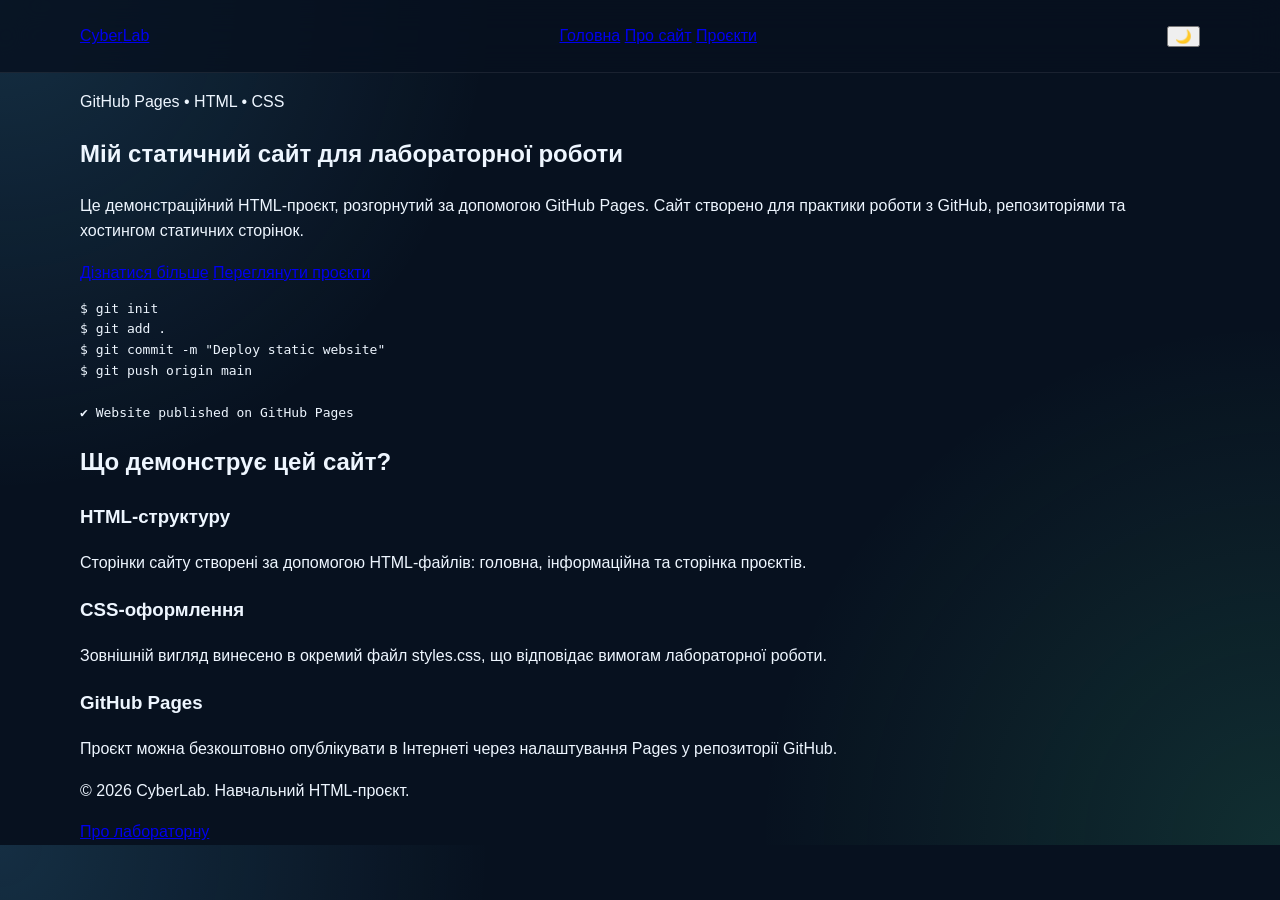
<file: index.html>
<!DOCTYPE html>
<html lang="uk">
<head>
  <meta charset="UTF-8" />
  <meta name="viewport" content="width=device-width, initial-scale=1.0" />
  <title>CyberLab | Головна</title>
  <link rel="stylesheet" href="styles.css" />
</head>
<body>
  <header class="site-header">
    <div class="container nav-wrapper">
      <a class="logo" href="index.html">Cyber<span>Lab</span></a>
      <nav class="nav">
        <a href="index.html" class="active">Головна</a>
        <a href="about.html">Про сайт</a>
        <a href="projects.html">Проєкти</a>
      </nav>
    </div>
  </header>

  <main>
    <section class="hero">
      <div class="container hero-grid">
        <div class="hero-content">
          <p class="eyebrow">GitHub Pages • HTML • CSS</p>
          <h1>Мій статичний сайт для лабораторної роботи</h1>
          <p class="hero-text">
            Це демонстраційний HTML-проєкт, розгорнутий за допомогою GitHub Pages.
            Сайт створено для практики роботи з GitHub, репозиторіями та хостингом статичних сторінок.
          </p>
          <div class="hero-actions">
            <a class="btn primary" href="about.html">Дізнатися більше</a>
            <a class="btn secondary" href="projects.html">Переглянути проєкти</a>
          </div>
        </div>

        <div class="terminal-card" aria-label="Приклад терміналу">
          <div class="terminal-top">
            <span></span><span></span><span></span>
          </div>
          <pre><code>$ git init
$ git add .
$ git commit -m "Deploy static website"
$ git push origin main

✔ Website published on GitHub Pages</code></pre>
        </div>
      </div>
    </section>

    <section class="container section">
      <h2>Що демонструє цей сайт?</h2>
      <div class="cards">
        <article class="card">
          <h3>HTML-структуру</h3>
          <p>Сторінки сайту створені за допомогою HTML-файлів: головна, інформаційна та сторінка проєктів.</p>
        </article>
        <article class="card">
          <h3>CSS-оформлення</h3>
          <p>Зовнішній вигляд винесено в окремий файл styles.css, що відповідає вимогам лабораторної роботи.</p>
        </article>
        <article class="card">
          <h3>GitHub Pages</h3>
          <p>Проєкт можна безкоштовно опублікувати в Інтернеті через налаштування Pages у репозиторії GitHub.</p>
        </article>
      </div>
    </section>
  </main>

  <footer class="site-footer">
    <div class="container footer-content">
      <p>© 2026 CyberLab. Навчальний HTML-проєкт.</p>
      <a href="about.html">Про лабораторну</a>
    </div>
  </footer>

  <script src="script.js"></script>
</body>
</html>
</file>
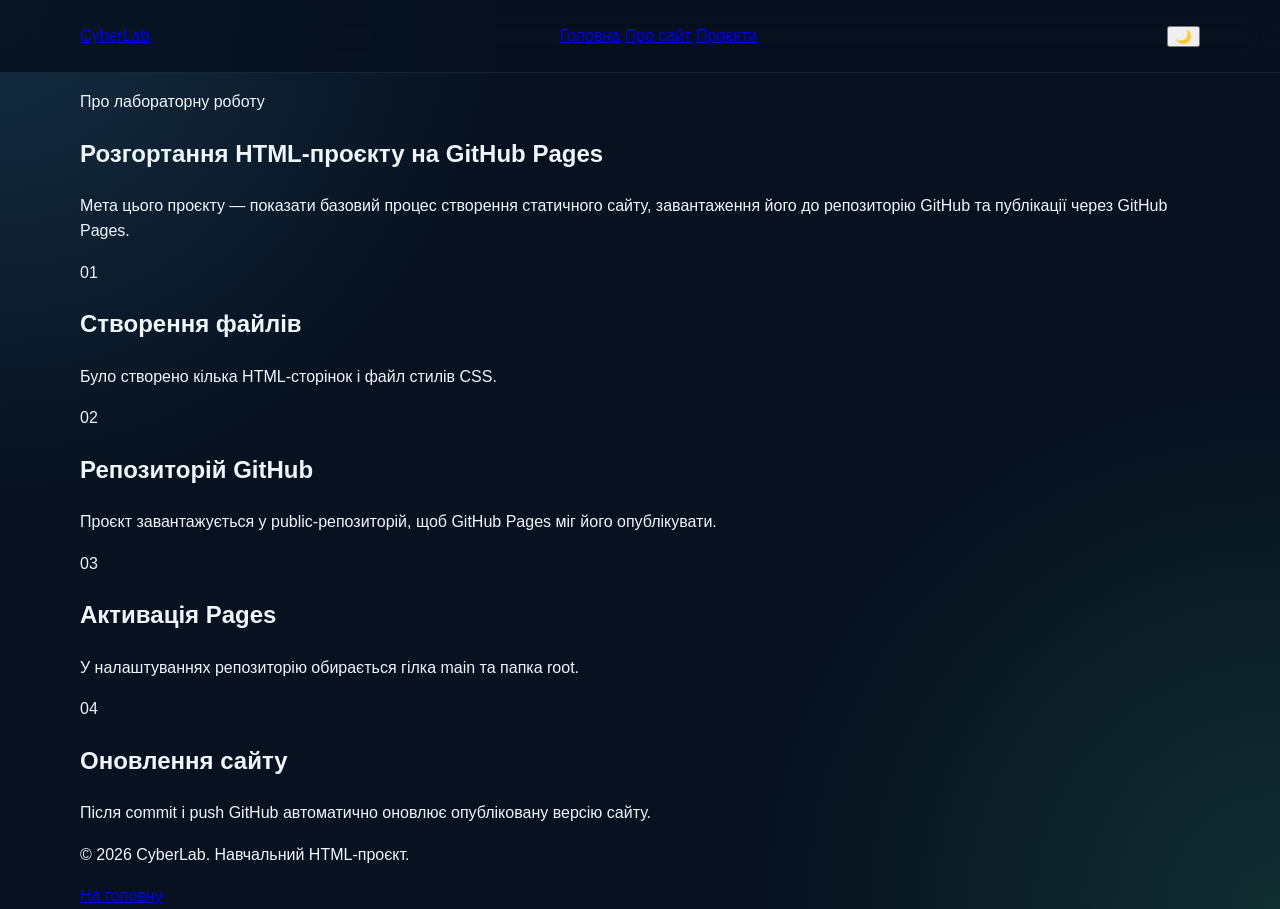
<file: about.html>
<!DOCTYPE html>
<html lang="uk">
<head>
  <meta charset="UTF-8" />
  <meta name="viewport" content="width=device-width, initial-scale=1.0" />
  <title>CyberLab | Про сайт</title>
  <link rel="stylesheet" href="styles.css" />
</head>
<body>
  <header class="site-header">
    <div class="container nav-wrapper">
      <a class="logo" href="index.html">Cyber<span>Lab</span></a>
      <nav class="nav">
        <a href="index.html">Головна</a>
        <a href="about.html" class="active">Про сайт</a>
        <a href="projects.html">Проєкти</a>
      </nav>
    </div>
  </header>

  <main class="container page">
    <section class="page-header">
      <p class="eyebrow">Про лабораторну роботу</p>
      <h1>Розгортання HTML-проєкту на GitHub Pages</h1>
      <p>
        Мета цього проєкту — показати базовий процес створення статичного сайту,
        завантаження його до репозиторію GitHub та публікації через GitHub Pages.
      </p>
    </section>

    <section class="timeline">
      <div class="timeline-item">
        <span>01</span>
        <div>
          <h2>Створення файлів</h2>
          <p>Було створено кілька HTML-сторінок і файл стилів CSS.</p>
        </div>
      </div>
      <div class="timeline-item">
        <span>02</span>
        <div>
          <h2>Репозиторій GitHub</h2>
          <p>Проєкт завантажується у public-репозиторій, щоб GitHub Pages міг його опублікувати.</p>
        </div>
      </div>
      <div class="timeline-item">
        <span>03</span>
        <div>
          <h2>Активація Pages</h2>
          <p>У налаштуваннях репозиторію обирається гілка main та папка root.</p>
        </div>
      </div>
      <div class="timeline-item">
        <span>04</span>
        <div>
          <h2>Оновлення сайту</h2>
          <p>Після commit і push GitHub автоматично оновлює опубліковану версію сайту.</p>
        </div>
      </div>
    </section>
  </main>

  <footer class="site-footer">
    <div class="container footer-content">
      <p>© 2026 CyberLab. Навчальний HTML-проєкт.</p>
      <a href="index.html">На головну</a>
    </div>
  </footer>

  <script src="script.js"></script>
</body>
</html>
</file>
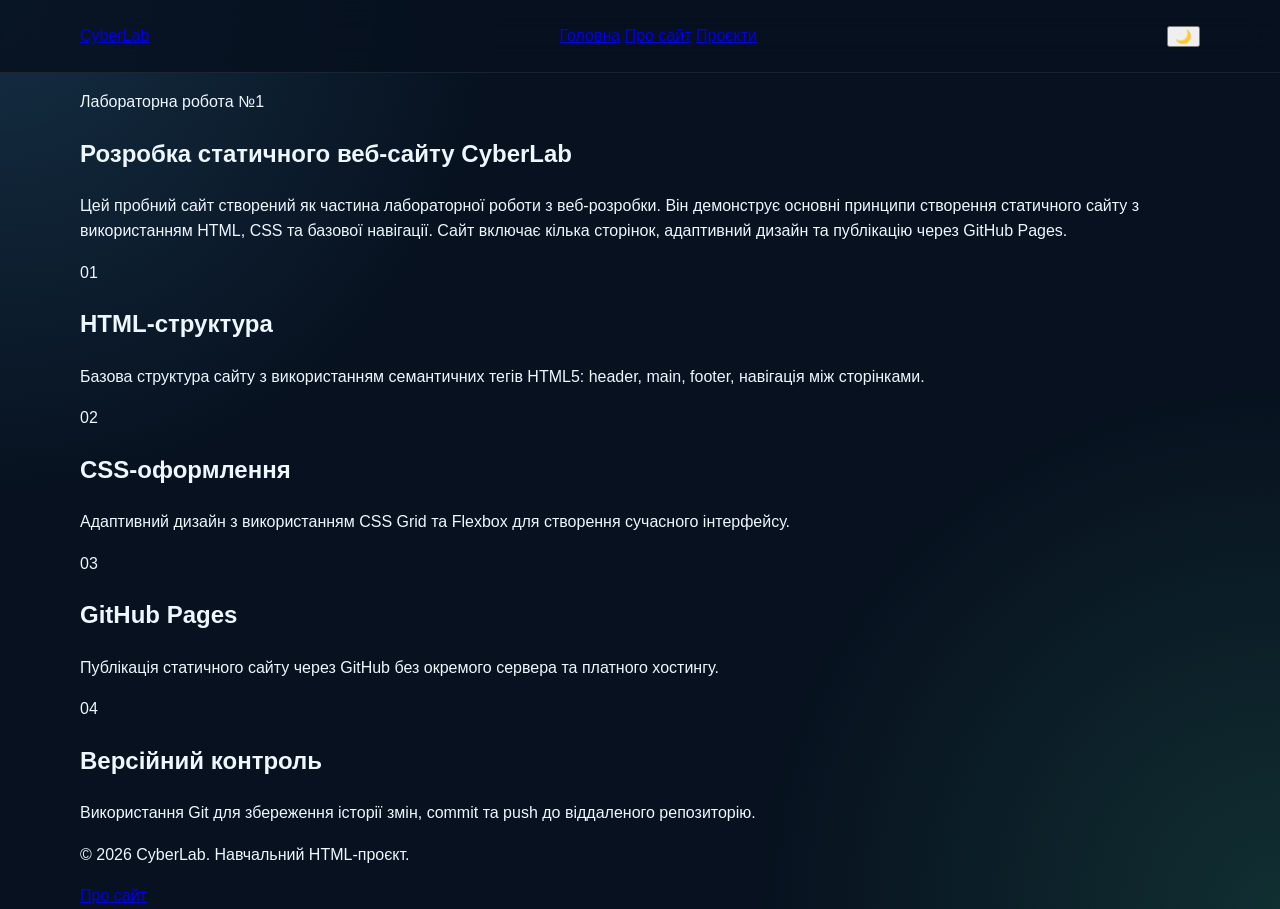
<file: projects.html>
<!DOCTYPE html>
<html lang="uk">
<head>
  <meta charset="UTF-8" />
  <meta name="viewport" content="width=device-width, initial-scale=1.0" />
  <title>CyberLab | Проєкти</title>
  <link rel="stylesheet" href="styles.css" />
</head>
<body>
  <header class="site-header">
    <div class="container nav-wrapper">
      <a class="logo" href="index.html">Cyber<span>Lab</span></a>
      <nav class="nav">
        <a href="index.html">Головна</a>
        <a href="about.html">Про сайт</a>
        <a href="projects.html" class="active">Проєкти</a>
      </nav>
    </div>
  </header>

  <main class="container page">
    <section class="page-header">
      <p class="eyebrow">Лабораторна робота №1</p>
      <h1>Розробка статичного веб-сайту CyberLab</h1>
      <p>
        Цей пробний сайт створений як частина лабораторної роботи з веб-розробки. Він демонструє основні принципи створення статичного сайту з використанням HTML, CSS та базової навігації. Сайт включає кілька сторінок, адаптивний дизайн та публікацію через GitHub Pages.
      </p>
    </section>

    <section class="project-grid">
      <article class="project-card">
        <div class="project-icon">01</div>
        <h2>HTML-структура</h2>
        <p>Базова структура сайту з використанням семантичних тегів HTML5: header, main, footer, навігація між сторінками.</p>
      </article>
      <article class="project-card">
        <div class="project-icon">02</div>
        <h2>CSS-оформлення</h2>
        <p>Адаптивний дизайн з використанням CSS Grid та Flexbox для створення сучасного інтерфейсу.</p>
      </article>
      <article class="project-card">
        <div class="project-icon">03</div>
        <h2>GitHub Pages</h2>
        <p>Публікація статичного сайту через GitHub без окремого сервера та платного хостингу.</p>
      </article>
      <article class="project-card">
        <div class="project-icon">04</div>
        <h2>Версійний контроль</h2>
        <p>Використання Git для збереження історії змін, commit та push до віддаленого репозиторію.</p>
      </article>
    </section>
  </main>

  <footer class="site-footer">
    <div class="container footer-content">
      <p>© 2026 CyberLab. Навчальний HTML-проєкт.</p>
      <a href="about.html">Про сайт</a>
    </div>
  </footer>

  <script src="script.js"></script>
</body>
</html>
</file>
<file: styles.css>
:root {
  --bg: #07111f;
  --bg-soft: #0d1b2f;
  --card: rgba(255, 255, 255, 0.06);
  --card-border: rgba(255, 255, 255, 0.14);
  --text: #eef6ff;
  --muted: #a8b8ca;
  --accent: #4ee1a0;
  --accent-2: #5cc8ff;
  --accent-3: #ff6b9d;
  --shadow: 0 24px 60px rgba(0, 0, 0, 0.35);
  --shadow-lg: 0 40px 80px rgba(0, 0, 0, 0.5);
}

* {
  box-sizing: border-box;
}

body {
  margin: 0;
  font-family: -apple-system, BlinkMacSystemFont, 'Segoe UI', 'Roboto', sans-serif;
  background:
    radial-gradient(circle at top left, rgba(92, 200, 255, 0.16), transparent 32%),
    radial-gradient(circle at bottom right, rgba(78, 225, 160, 0.14), transparent 34%),
    var(--bg);
  color: var(--text);
  line-height: 1.6;
  transition: background 0.4s ease;
}

body.light-mode {
  --bg: #f8fafb;
  --bg-soft: #f0f2f5;
  --card: rgba(0, 0, 0, 0.04);
  --card-border: rgba(0, 0, 0, 0.12);
  --text: #1a202c;
  --muted: #718096;
  --shadow: 0 24px 60px rgba(0, 0, 0, 0.1);
  --shadow-lg: 0 40px 80px rgba(0, 0, 0, 0.15);
  background:
    radial-gradient(circle at top left, rgba(92, 200, 255, 0.08), transparent 32%),
  transition: all 0.3s ease;
  box-shadow: 0 2px 12px rgba(0, 0, 0, 0.1);
}

body.light-mode .site-header {
  background: rgba(248, 250, 251, 0.92);
  border-bottom: 1px solid rgba(0, 0, 0, 0.08);
    radial-gradient(circle at bottom right, rgba(78, 225, 160, 0.06), transparent 34%),
    var(--bg);
}

.container {
  width: min(1120px, calc(100% - 32px));
  margin: 0 auto;
}

.site-header {
  position: sticky;
  top: 0;
  z-index: 10;
  background: rgba(7, 17, 31, 0.82);
  backdrop-filter: blur(16px);
  border-bottom: 1px solid rgba(255, 255, 255, 0.08);
}

.nav-wrapper {
  min-height: 72px;
  display: flex;
  align-items: center;
  justify-content: space-between;
  gap: 24px;
}

.logo {
  color: var(--t3s cubic-bezier(0.34, 1.56, 0.64, 1);
  position: relative;
  overflow: hidden;
}

.nav a::before {
  content: '';
  position: absolute;
  top: 0;
  left: -100%;
  width: 100%;
  animation: fadeInDown 0.8s ease-out;
}

@keyframes fadeInDown {
  from {
    opacity: 0;
    transform: translateY(20px);
  }
  to {
    opacity: 1;
    transform: translateY(0);
  }
}

@keyframes fadeInUp {
  from {
    opacity: 0;
    transform: translateY(20px);
  }
  to {
    opacity: 1;
    transform: translateY(0);
  }
}

@keyframes glow {
  0%, 100% {
    box-shadow: 0 0 20px rgba(78, 225, 160, 0.3);
  }
  50% {
    box-shadow: 0 0 40px rgba(78, 225, 160, 0.6);
  }
}

@keyframes float {
  0%, 100% {
    transform: translateY(0px);
  }
  50% {
    transform: translateY(-10px);
  }
  height: 100%;
  background: linear-gradient(90deg, var(--accent), var(--accent-2));
  opacity: 0.1;
  transition: left 0.3s ease;
  z-index: -1;
}

.nav a:hover::before,
.nav a.active::before {
  left: 0;
}

.nav a:hover,
.nav a.active {
  color: var(--text);
  background: rgba(255, 255, 255, 0.09);
  transform: translateY(-2px
.logo span {
  color: var(--accent);
}

.nav {
  display: flex;
  position: relative;
  overflow: hidden;
}

.btn.primary::after {
  content: '';
  position: absolute;
  top: 50%;
  left: 50%;
  width: 0;
  height: 0;
  border-radius: 50%;
  background: rgba(255, 255, 255, 0.3);
  transform: translate(-50%, -50%);
  transition: width 0.6s, height 0.6s;
}
  transition: all 0.3s cubic-bezier(0.34, 1.56, 0.64, 1);
  animation: fadeInUp 0.6s ease-out forwards;
}

.card:nth-child(1) { animation-delay: 0.1s; }
.card:nth-child(2) { animation-delay: 0.2s; }
.card:nth-child(3) { animation-delay: 0.3s; }
.project-card:nth-child(1) { animation-delay: 0.1s; }
.project-card:nth-child(2) { animation-delay: 0.2s; }
.project-card:nth-child(3) { animation-delay: 0.3s; }
.project-card:nth-child(4) { animation-delay: 0.4s; }

.terminal-card:hover,
.card:hover,
.project-card:hover,
.timeline-item:hover {
  transform: translateY(-8px);
  box-shadow: var(--shadow-lg);
  animation: float 2s ease-in-out infinite;
}

.terminal-top span:nth-child(1) { animation-delay: 0s; }
.terminal-top span:nth-child(2) { animation-delay: 0.2s; }
.terminal-top span:nth-child(3) { animation-delay: 0.4s;   border-color: rgba(78, 225, 160, 0.3);

.btn.primary:active::after {
  width: 300px;
  height: 300px;
  align-items: center;
  gap: 8px;
  flex-wrap: wrap;
}

.nav a {
  color: var(--muted);
  text-decoration: none;
  padding: 9px 14px;
  border-radius: 999px;
  transition: 0.2s ease;
}

.nav a:hover,
.nav a.active {
  color: var(--text);
  background: rgba(255, 255, 255, 0.09);
}

.hero {
  padding: 88px 0 56px;
}

.hero-grid {
  display: grid;
  grid-template-columns: minmax(0, 1.15fr) minmax(320px, 0.85fr);
  align-items: center;
  gap: 48px;
}

.eyebrow {
  color: var(--accent);
  text-transform: uppercase;
  letter-spacing: 0.14em;
  font-size: 0.82rem;
  font-weight: 700;
  margin: 0 0 14px;
}

h1,
h2,
h3,
p {
  margin-top: 0;
}

h1 {
  font-size: clamp(2.4rem, 6vw, 4.8rem);
  line-height: 1.05;
  margin-bottom: 22px;
}

.hero-text,
.page-header p {
  color: var(--muted);
  font-size: 1.08rem;
  max-width: 680px;
}

.hero-actions {
  display: flex;
  gap: 14px;
  flex-wrap: wrap;
  margin-top: 30px;
}

.btn {
  display: inline-flex;
  align-items: center;
  justify-content: center;
  border-radius: 14px;
  padding: 12px 18px;
  font-weight: 700;
  text-decoration: none;
  transition: transform 0.2s ease, box-shadow 0.2s ease;
}

.btn:hover {
  transform: translateY(-2px);
}

.btn.primary {
  color: #06111d;
  background: linear-gradient(135deg, var(--accent), var(--accent-2));
  box-shadow: 0 16px 40px rgba(78, 225, 160, 0.22);
}

.btn.secondary {
  color: var(--text);
  border: 1px solid var(--card-border);
  background: var(--card);
}

.terminal-card,
.card,
.theme-toggle {
  width: 50px;
  height: 26px;
  background: var(--card);
  border: 1px solid var(--card-border);
  border-radius: 999px;
  cursor: pointer;
  display: flex;
  align-items: center;
  padding: 3px;
  transition: all 0.3s ease;
  margin-left: auto;
}

.theme-toggle:hover {
  background: rgba(255, 255, 255, 0.1);
}

.theme-toggle span {
  width: 20px;
  height: 20px;
  border-radius: 50%;
  background: var(--accent);
  display: flex;
  align-items: center;
  justify-content: center;
  transition: transform 0.3s ease;
  font-size: 12px;
}

body.light-mode .theme-toggle span {
  transform: translateX(24px);
}

.stat-counter {
  font-weight: 700;
  color: var(--accent);
  transition: color 0.3s ease;
}

.stat-counter:hover {
  color: var(--accent-2);
  animation: glow 1s ease-in-out;
}

.footer-content a {
  color: var(--accent);
  text-decoration: none;
  font-weight: 700;
  transition: all 0.3s ease;
  position: relative;
}

.footer-content a::after {
  content: '';
  position: absolute;
  bottom: -2px;
  left: 0;
  width: 0;
  height: 2px;
  background: linear-gradient(90deg, var(--accent), var(--accent-2));
  transition: width 0.3s ease;
}

.footer-content a:hover::after {
  width: 100%;
}

@media (max-width: 820px) {
  .nav-wrapper,
  .footer-content {
    align-items: flex-start;
    flex-direction: column;
    padding: 16px 0;
  }

  .hero {
    padding-top: 56px;
  }

  .hero-grid,
  .cards,
  .project-grid {
    grid-template-columns: 1fr;
  }

  .timeline-item {
    grid-template-columns: 1fr;
  }

  .theme-toggle {
    margin-left: 0
  width: 12px;
  height: 12px;
  border-radius: 50%;
  background: rgba(255, 255, 255, 0.34);
}

pre {
  margin: 0;
  padding: 24px;
  overflow-x: auto;
  color: #d9fff0;
  font-size: 0.95rem;
}

.section {
  padding: 36px 0 80px;
}

.section h2,
.page-header h1 {
  font-size: clamp(2rem, 4vw, 3.2rem);
}

.cards,
.project-grid {
  display: grid;
  grid-template-columns: repeat(3, 1fr);
  gap: 18px;
  margin-top: 26px;
}

.card,
.project-card {
  padding: 24px;
}

.card h3,
.project-card h2,
.timeline-item h2 {
  margin-bottom: 10px;
}

.card p,
.project-card p,
.timeline-item p {
  color: var(--muted);
  margin-bottom: 0;
}

.page {
  padding: 72px 0 86px;
}

.page-header {
  margin-bottom: 32px;
}

.timeline {
  display: grid;
  gap: 16px;
}

.timeline-item {
  display: grid;
  grid-template-columns: 72px 1fr;
  gap: 18px;
  padding: 22px;
}

.timeline-item span,
.project-icon {
  width: 52px;
  height: 52px;
  border-radius: 16px;
  display: grid;
  place-items: center;
  color: #06111d;
  font-weight: 900;
  background: linear-gradient(135deg, var(--accent), var(--accent-2));
}

.project-icon {
  margin-bottom: 18px;
}

.site-footer {
  border-top: 1px solid rgba(255, 255, 255, 0.08);
  padding: 24px 0;
  color: var(--muted);
}

.footer-content {
  display: flex;
  justify-content: space-between;
  align-items: center;
  gap: 16px;
  flex-wrap: wrap;
}

.footer-content p {
  margin: 0;
}

.footer-content a {
  color: var(--accent);
  text-decoration: none;
  font-weight: 700;
}

@media (max-width: 820px) {
  .nav-wrapper,
  .footer-content {
    align-items: flex-start;
    flex-direction: column;
    padding: 16px 0;
  }

  .hero {
    padding-top: 56px;
  }

  .hero-grid,
  .cards,
  .project-grid {
    grid-template-columns: 1fr;
  }

  .timeline-item {
    grid-template-columns: 1fr;
  }
}
</file>
